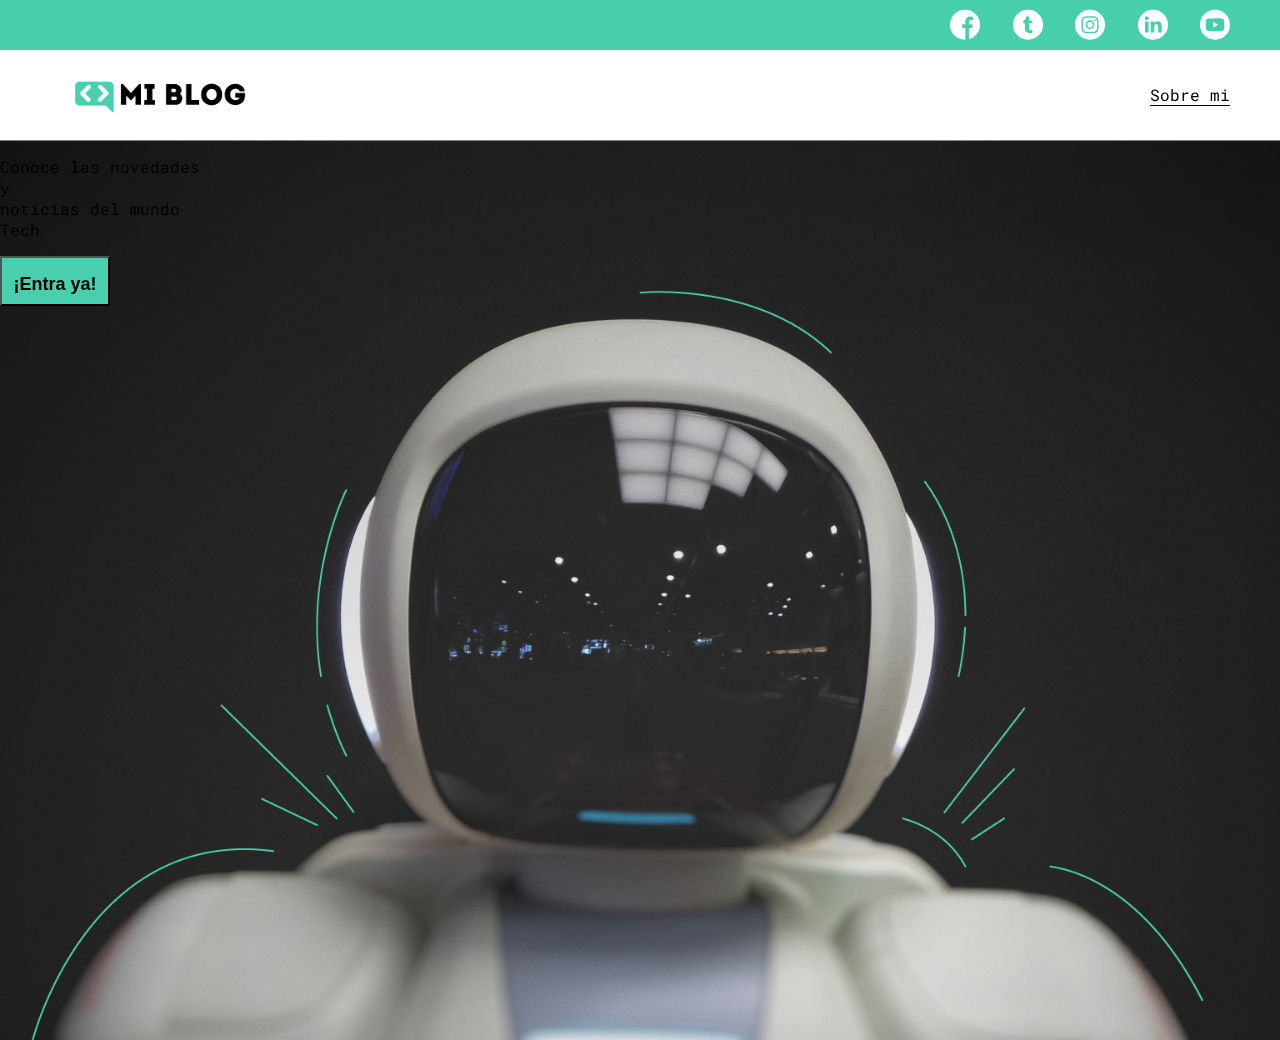
<file: Blog/index.html>
<!DOCTYPE html>
<html lang="en">
<head>
    <meta charset="UTF-8">
    <meta name="viewport" content="width=device-width, initial-scale=1.0">
    <link rel="stylesheet" href="./css/main.css">
    <link rel="stylesheet" href="./css/font/flaticon.css">
    <link rel="stylesheet" href="./css/media-queries.css">
    <title>Blog Personal</title>
</head>
<body class="home-body">
    <header>
        <section class="header-icons-container">
            <div class="icons">
                <a href="/"><span class="flaticon-001-facebook"></span></a>
                <a href="/"><span class="flaticon-002-twitter"></span></a>
                <a href="/"><span class="flaticon-011-instagram"></span></a>
                    <a href="/"><span class="flaticon-010-linkedin"></span></a>
                <a href="/"><span class="flaticon-008-youtube"></span></a>
            </div>
        </section>
        <nav>
            <section class="nav-logo-container">
                <a href="/"> <img src="./assets/img/Logo-negro.png" alt="Logo del blog"> </a>
            </section>
            <section class="profile-link">
                <a href="perfil.html">Sobre mi</a>
            </section>
        </nav>
    </header>
    <main class="home-main">
        <section>
            <p class="home-main-text">Conoce las novedades y<br>noticias del mundo Tech</p>
            <button class="home-main-button">
                <a href="blogs.html">¡Entra ya!</a>
            </button>
        </section>
    </main>
</body>
</html>
</file>
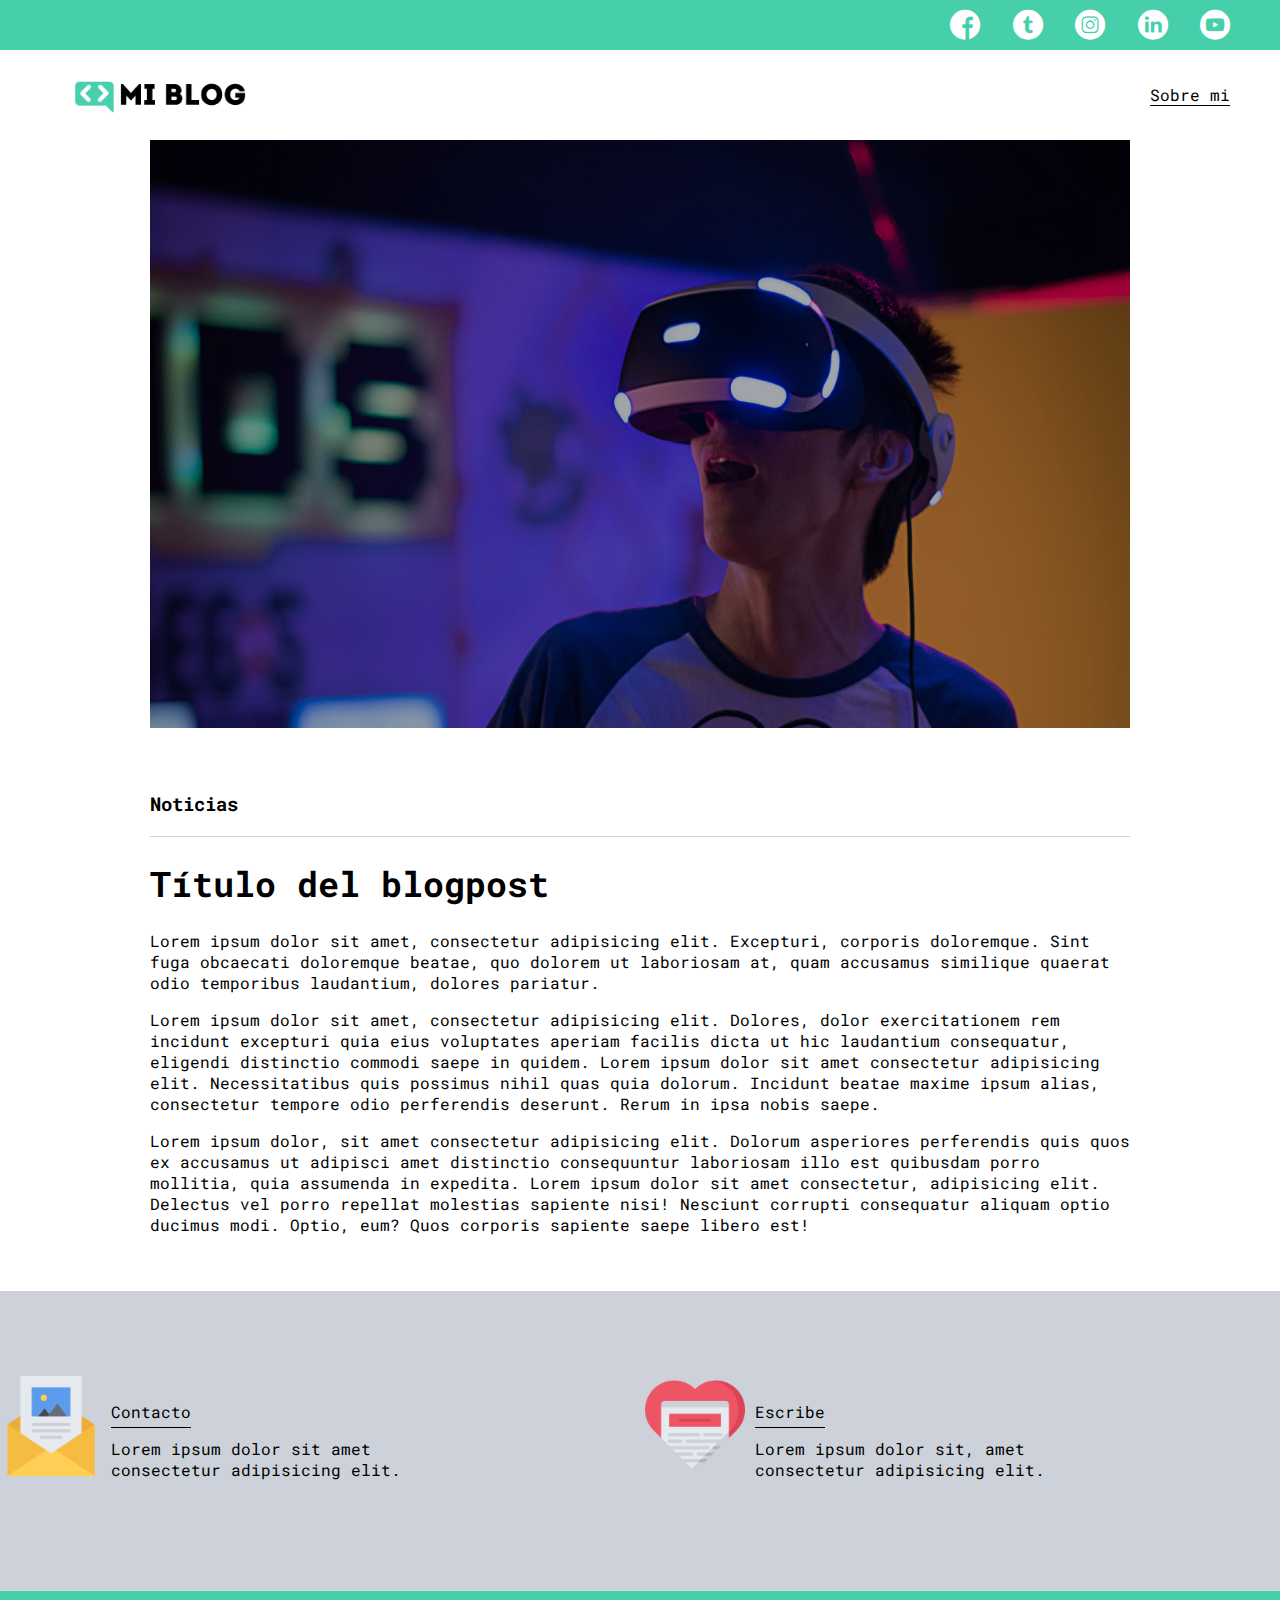
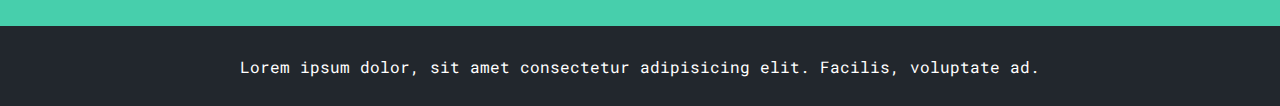
<file: Blog/blog.html>
<!DOCTYPE html>
<html lang="en">
<head>
    <meta charset="UTF-8">
    <meta name="viewport" content="width=device-width, initial-scale=1.0">
    <link rel="stylesheet" href="./css/main.css">
    <link rel="stylesheet" href="./css/font/flaticon.css">
    <link rel="stylesheet" href="./css/media-queries.css">
    <title>Blog Personal</title>
</head>
<body>
    <header>
        <section class="header-icons-container">
            <div class="icons">
                <a href="/"><span class="flaticon-001-facebook"></span></a>
                <a href="/"><span class="flaticon-002-twitter"></span></a>
                <a href="/"><span class="flaticon-011-instagram"></span></a>
                <a href="/"><span class="flaticon-010-linkedin"></span></a>
                <a href="/"><span class="flaticon-008-youtube"></span></a>
            </div>
        </section>
        <nav>
            <section class="nav-logo-container">
                <a href="index.html"> <img src="./assets/img/Logo-negro.png" alt="Logo del blog"> </a>
            </section>
            <section class="profile-link">
                <a href="perfil.html">Sobre mi</a>
            </section>
        </nav>
    </header>
    <main>
        <section class="grid-container blogpost-img-container">
            <img src="./assets/img/post-1.png" alt="">
        </section>
        <section class="blogpost-main-container">
            <div class="grid-container">
                <h3>Noticias</h3>
                <article>
                    <h1>Título del blogpost</h1>
                    <p>Lorem ipsum dolor sit amet, consectetur adipisicing elit. Excepturi, corporis doloremque. Sint fuga obcaecati doloremque beatae, quo dolorem ut laboriosam at, quam accusamus similique quaerat odio temporibus laudantium, dolores pariatur.</p>
                    <p>Lorem ipsum dolor sit amet, consectetur adipisicing elit. Dolores, dolor exercitationem rem incidunt excepturi quia eius voluptates aperiam facilis dicta ut hic laudantium consequatur, eligendi distinctio commodi saepe in quidem. Lorem ipsum dolor sit amet consectetur adipisicing elit. Necessitatibus quis possimus nihil quas quia dolorum. Incidunt beatae maxime ipsum alias, consectetur tempore odio perferendis deserunt. Rerum in ipsa nobis saepe.</p>
                    <p>Lorem ipsum dolor, sit amet consectetur adipisicing elit. Dolorum asperiores perferendis quis quos ex accusamus ut adipisci amet distinctio consequuntur laboriosam illo est quibusdam porro mollitia, quia assumenda in expedita. Lorem ipsum dolor sit amet consectetur, adipisicing elit. Delectus vel porro repellat molestias sapiente nisi! Nesciunt corrupti consequatur aliquam optio ducimus modi. Optio, eum? Quos corporis sapiente saepe libero est!</p>
                </article>
            </div>
        </section>
        <section class="contact-main-container">
            <div class="contact-left">
                <img src="./assets/img/013-newsletter.png" alt="">
                <div>
                    <a href="/">Contacto</a>
                    <p>Lorem ipsum dolor sit amet consectetur adipisicing elit.</p>
                </div>
            </div>
            <div class="contact-right">
                <img src="./assets/img/006-like.png" alt="">
                <div>
                    <a href="/">Escribe</a>
                    <p>Lorem ipsum dolor sit, amet consectetur adipisicing elit.</p>
                </div>
            </div>
        </section>
    </main>
    <footer>
        <p>Lorem ipsum dolor, sit amet consectetur adipisicing elit. Facilis, voluptate ad.</p>
    </footer>
</body>
</html>
</file>
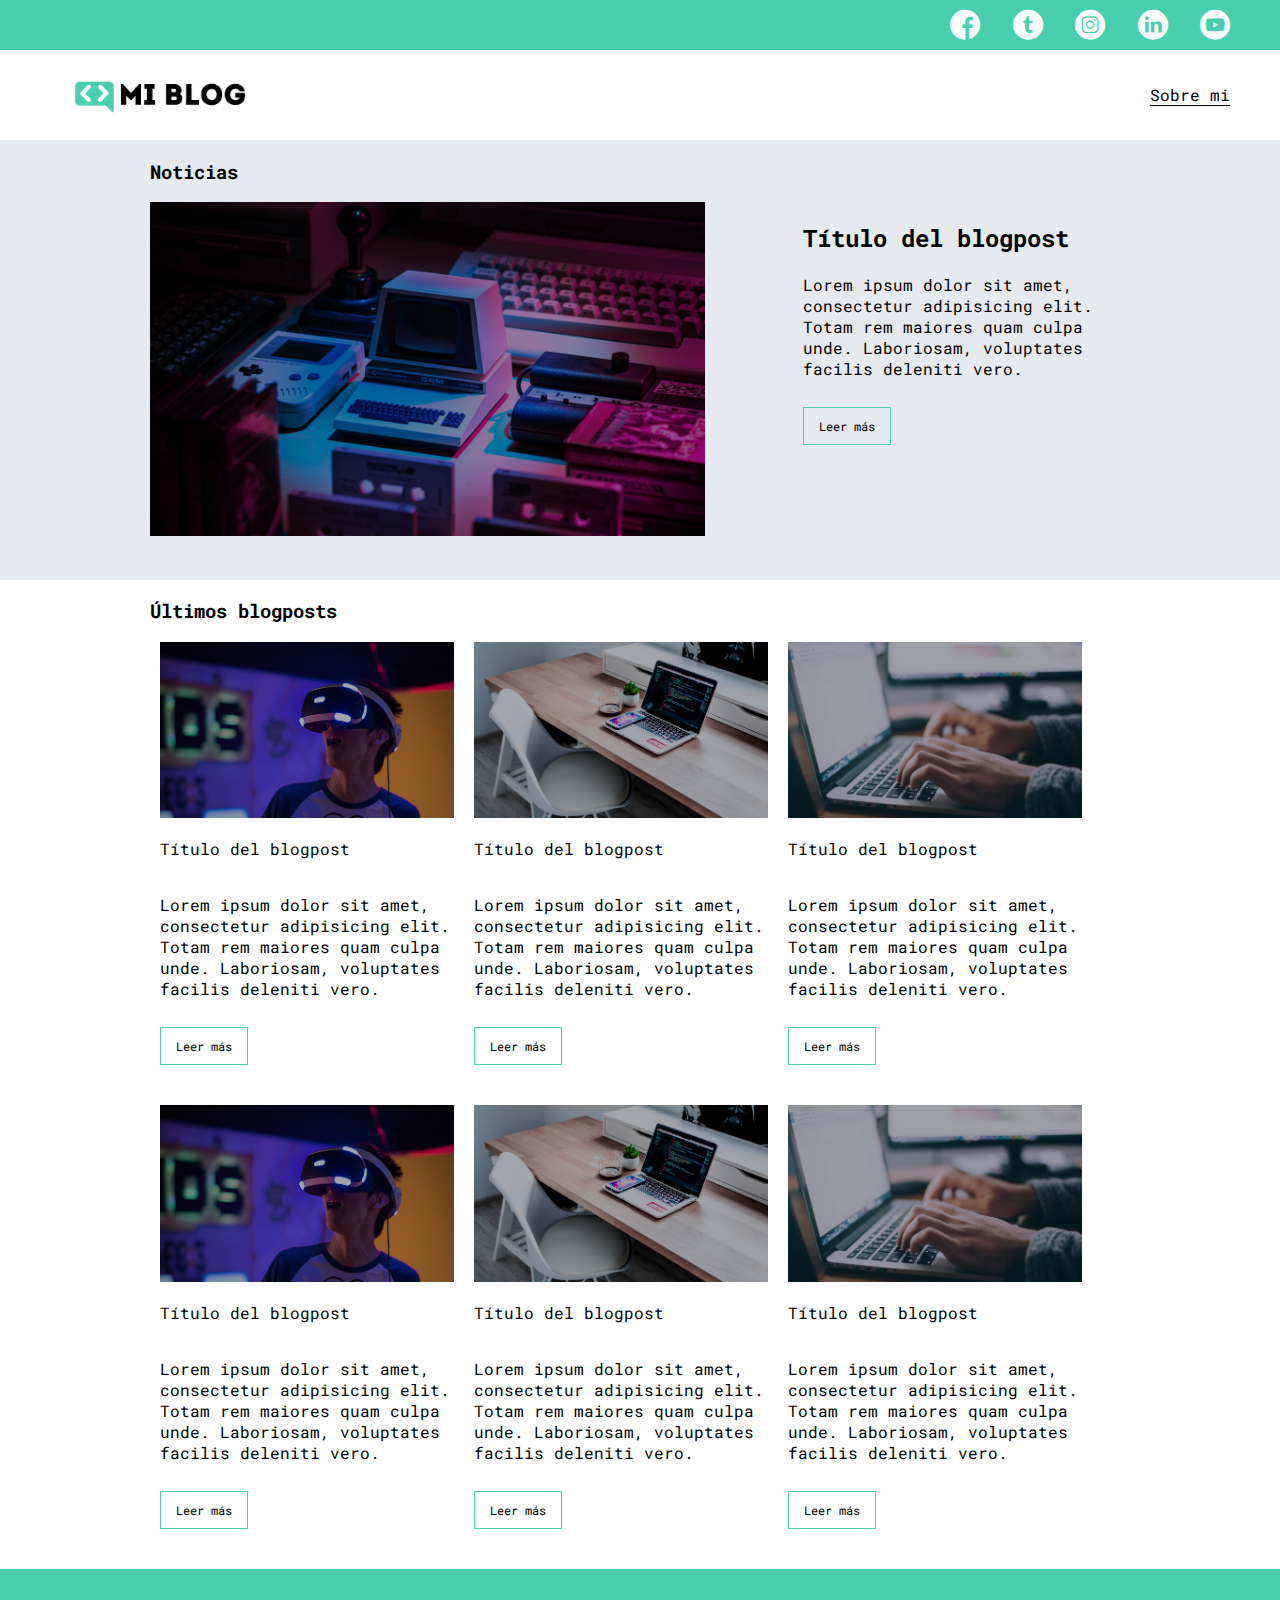
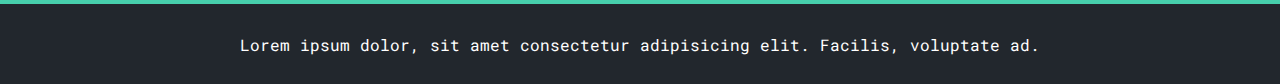
<file: Blog/blogs.html>
<!DOCTYPE html>
<html lang="en">
<head>
    <meta charset="UTF-8">
    <meta name="viewport" content="width=device-width, initial-scale=1.0">
    <link rel="stylesheet" href="./css/main.css">
    <link rel="stylesheet" href="./css/font/flaticon.css">
    <link rel="stylesheet" href="./css/media-queries.css">
    <title>Blog Personal</title>
</head>
<body>
    <header>
        <section class="header-icons-container">
            <div class="icons">
                <a href="/"><span class="flaticon-001-facebook"></span></a>
                <a href="/"><span class="flaticon-002-twitter"></span></a>
                <a href="/"><span class="flaticon-011-instagram"></span></a>
                <a href="/"><span class="flaticon-010-linkedin"></span></a>
                <a href="/"><span class="flaticon-008-youtube"></span></a>
            </div>
        </section>
        <nav>
            <section class="nav-logo-container">
                <a href="index.html"> <img src="./assets/img/Logo-negro.png" alt="Logo del blog"> </a>
            </section>
            <section class="profile-link">
                <a href="perfil.html">Sobre mi</a>
            </section>
        </nav>
    </header>
    <main class="blogs-main">
        <section class="blogs-news-container">
            <div class="grid-container blogs-main-new">
                <h3>Noticias</h3>
                <div class="blogs-news-img-container">
                    <img src="./assets/img/main-news-img.png" alt="">
                </div>
                <div class="blogs-news-info-container">
                    <h2>Título del blogpost</h2>
                    <p>Lorem ipsum dolor sit amet, consectetur adipisicing elit. Totam rem maiores quam culpa unde. Laboriosam, voluptates facilis deleniti vero.</p>
                    <a href="blog.html" class="blogs-button">Leer más</a>
                </div>
            </div>
        </section>
        <section class="blogs-post-container">
            <div class="grid-container">
                <h3>Últimos blogposts</h3>
                <article class="post-container">
                    <img src="./assets/img/post-1.png" alt="">
                    <p>Título del blogpost</p>
                    <p>Lorem ipsum dolor sit amet, consectetur adipisicing elit. Totam rem maiores quam culpa unde. Laboriosam, voluptates facilis deleniti vero.</p>
                    <a href="blog.html" class="blogs-button">Leer más</a>
                </article>
                <article class="post-container">
                    <img src="./assets/img/post-2.png" alt="">
                    <p>Título del blogpost</p>
                    <p>Lorem ipsum dolor sit amet, consectetur adipisicing elit. Totam rem maiores quam culpa unde. Laboriosam, voluptates facilis deleniti vero.</p>
                    <a href="blog.html" class="blogs-button">Leer más</a>
                </article>
                <article class="post-container">
                    <img src="./assets/img/post-3.png" alt="">
                    <p>Título del blogpost</p>
                    <p>Lorem ipsum dolor sit amet, consectetur adipisicing elit. Totam rem maiores quam culpa unde. Laboriosam, voluptates facilis deleniti vero.</p>
                    <a href="blog.html" class="blogs-button">Leer más</a>
                </article>
                <article class="post-container">
                    <img src="./assets/img/post-1.png" alt="">
                    <p>Título del blogpost</p>
                    <p>Lorem ipsum dolor sit amet, consectetur adipisicing elit. Totam rem maiores quam culpa unde. Laboriosam, voluptates facilis deleniti vero.</p>
                    <a href="blog.html" class="blogs-button">Leer más</a>
                </article>
                <article class="post-container">
                    <img src="./assets/img/post-2.png" alt="">
                    <p>Título del blogpost</p>
                    <p>Lorem ipsum dolor sit amet, consectetur adipisicing elit. Totam rem maiores quam culpa unde. Laboriosam, voluptates facilis deleniti vero.</p>
                    <a href="blog.html" class="blogs-button">Leer más</a>
                </article>
                <article class="post-container">
                    <img src="./assets/img/post-3.png" alt="">
                    <p>Título del blogpost</p>
                    <p>Lorem ipsum dolor sit amet, consectetur adipisicing elit. Totam rem maiores quam culpa unde. Laboriosam, voluptates facilis deleniti vero.</p>
                    <a href="blog.html" class="blogs-button">Leer más</a>
                </article>
            </div>
        </section>
    </main>
    <footer>
        <p>Lorem ipsum dolor, sit amet consectetur adipisicing elit. Facilis, voluptate ad.</p>
    </footer>
</body>
</html>
</file>
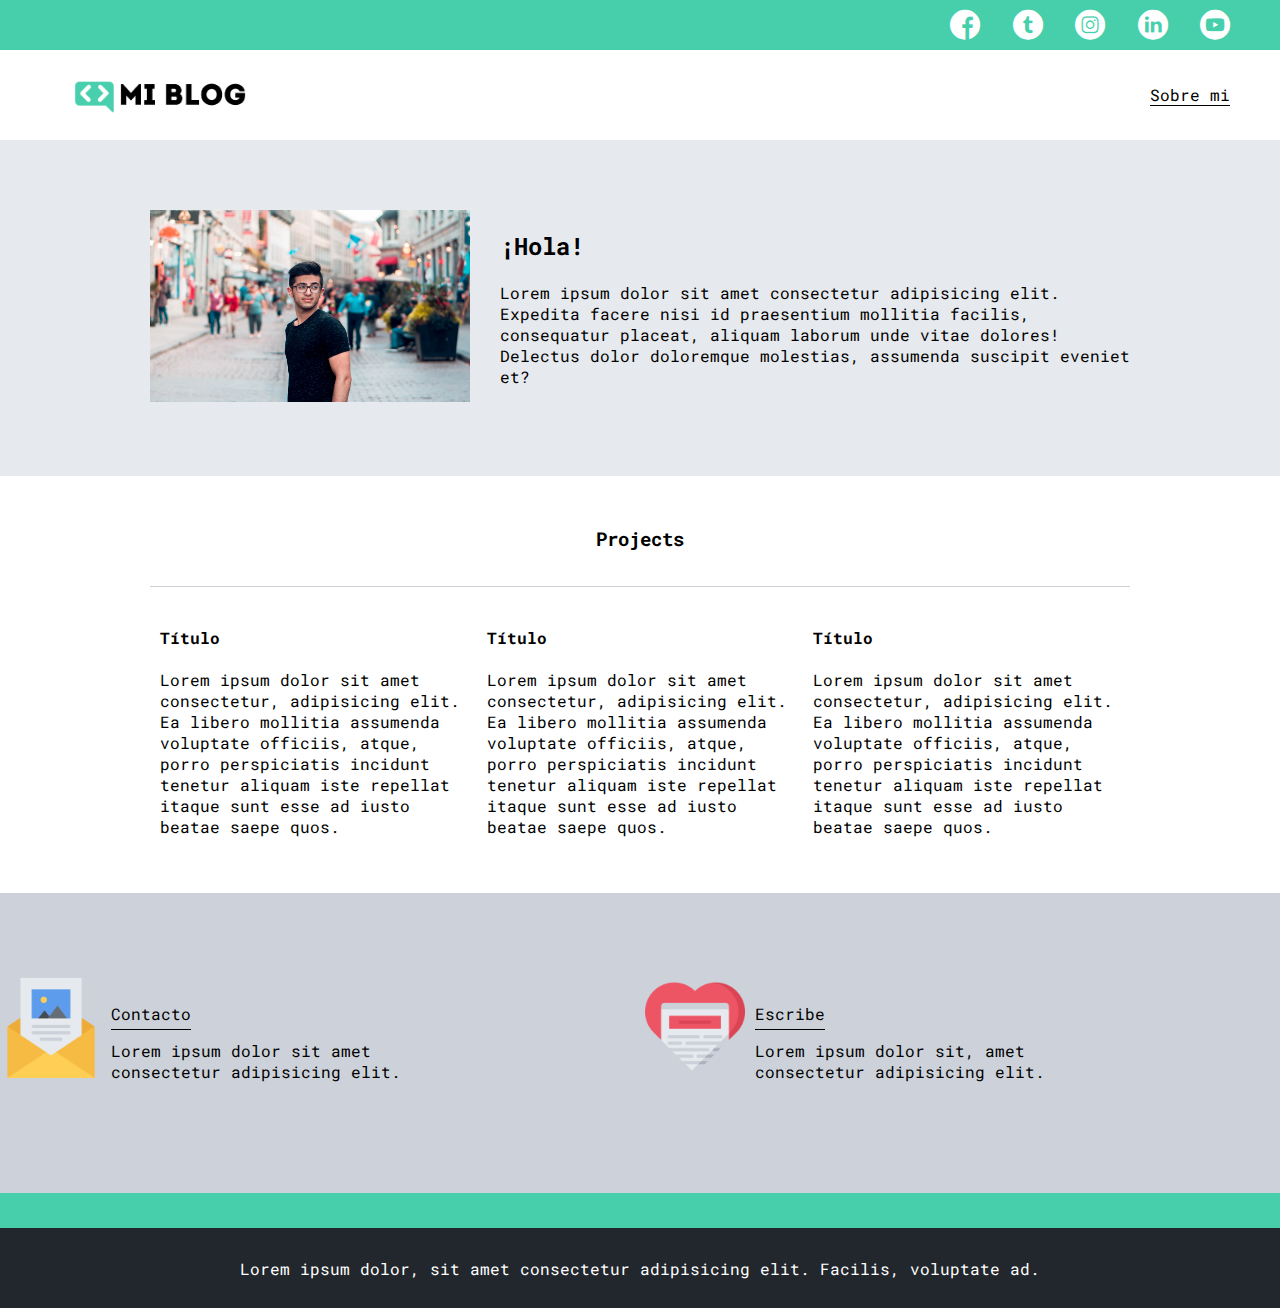
<file: Blog/perfil.html>
<!DOCTYPE html>
<html lang="en">
<head>
    <meta charset="UTF-8">
    <meta name="viewport" content="width=device-width, initial-scale=1.0">
    <link rel="stylesheet" href="./css/main.css">
    <link rel="stylesheet" href="./css/font/flaticon.css">
    <link rel="stylesheet" href="./css/media-queries.css">
    <title>Blog Personal</title>
</head>
<body>
    <header>
        <section class="header-icons-container">
            <div class="icons">
                <a href="/"><span class="flaticon-001-facebook"></span></a>
                <a href="/"><span class="flaticon-002-twitter"></span></a>
                <a href="/"><span class="flaticon-011-instagram"></span></a>
                <a href="/"><span class="flaticon-010-linkedin"></span></a>
                <a href="/"><span class="flaticon-008-youtube"></span></a>
            </div>
        </section>
        <nav>
            <section class="nav-logo-container">
                <a href="index.html"> <img src="./assets/img/Logo-negro.png" alt="Logo del blog"> </a>
            </section>
            <section class="profile-link">
                <a href="perfil.html">Sobre mi</a>
            </section>
        </nav>
    </header>
    <main>
        <section class="profile-main-container">
            <div class="grid-container profile-container">
                <div>
                    <img src="./assets/img/profile-pic.jpg" alt="">
                </div>
                <div>
                    <h2>¡Hola!</h2>
                    <p>Lorem ipsum dolor sit amet consectetur adipisicing elit. Expedita facere nisi id praesentium mollitia facilis, consequatur placeat, aliquam laborum unde vitae dolores! Delectus dolor doloremque molestias, assumenda suscipit eveniet et?</p>
                </div>
            </div>
        </section>
        <section class="profile-main-projects">
            <div class="grid-container">
                <h3>Projects</h3>
                <div class="projects-main-container">
                    <article class="project-container">
                        <h4>Título</h4>
                        <p>Lorem ipsum dolor sit amet consectetur, adipisicing elit. Ea libero mollitia assumenda voluptate officiis, atque, porro perspiciatis incidunt tenetur aliquam iste repellat itaque sunt esse ad iusto beatae saepe quos.</p>
                    </article>
                    <article class="project-container">
                        <h4>Título</h4>
                        <p>Lorem ipsum dolor sit amet consectetur, adipisicing elit. Ea libero mollitia assumenda voluptate officiis, atque, porro perspiciatis incidunt tenetur aliquam iste repellat itaque sunt esse ad iusto beatae saepe quos.</p>
                    </article>
                    <article class="project-container">
                        <h4>Título</h4>
                        <p>Lorem ipsum dolor sit amet consectetur, adipisicing elit. Ea libero mollitia assumenda voluptate officiis, atque, porro perspiciatis incidunt tenetur aliquam iste repellat itaque sunt esse ad iusto beatae saepe quos.</p>
                    </article>
                </div>
            </div>
        </section>
        <section class="contact-main-container">
            <div class="contact-left">
                <img src="./assets/img/013-newsletter.png" alt="">
                <div>
                    <a href="/">Contacto</a>
                    <p>Lorem ipsum dolor sit amet consectetur adipisicing elit.</p>
                </div>
            </div>
            <div class="contact-right">
                <img src="./assets/img/006-like.png" alt="">
                <div>
                    <a href="/">Escribe</a>
                    <p>Lorem ipsum dolor sit, amet consectetur adipisicing elit.</p>
                </div>
            </div>
        </section>
    </main>
    <footer>
        <p>Lorem ipsum dolor, sit amet consectetur adipisicing elit. Facilis, voluptate ad.</p>
    </footer>
</body>
</html>
</file>
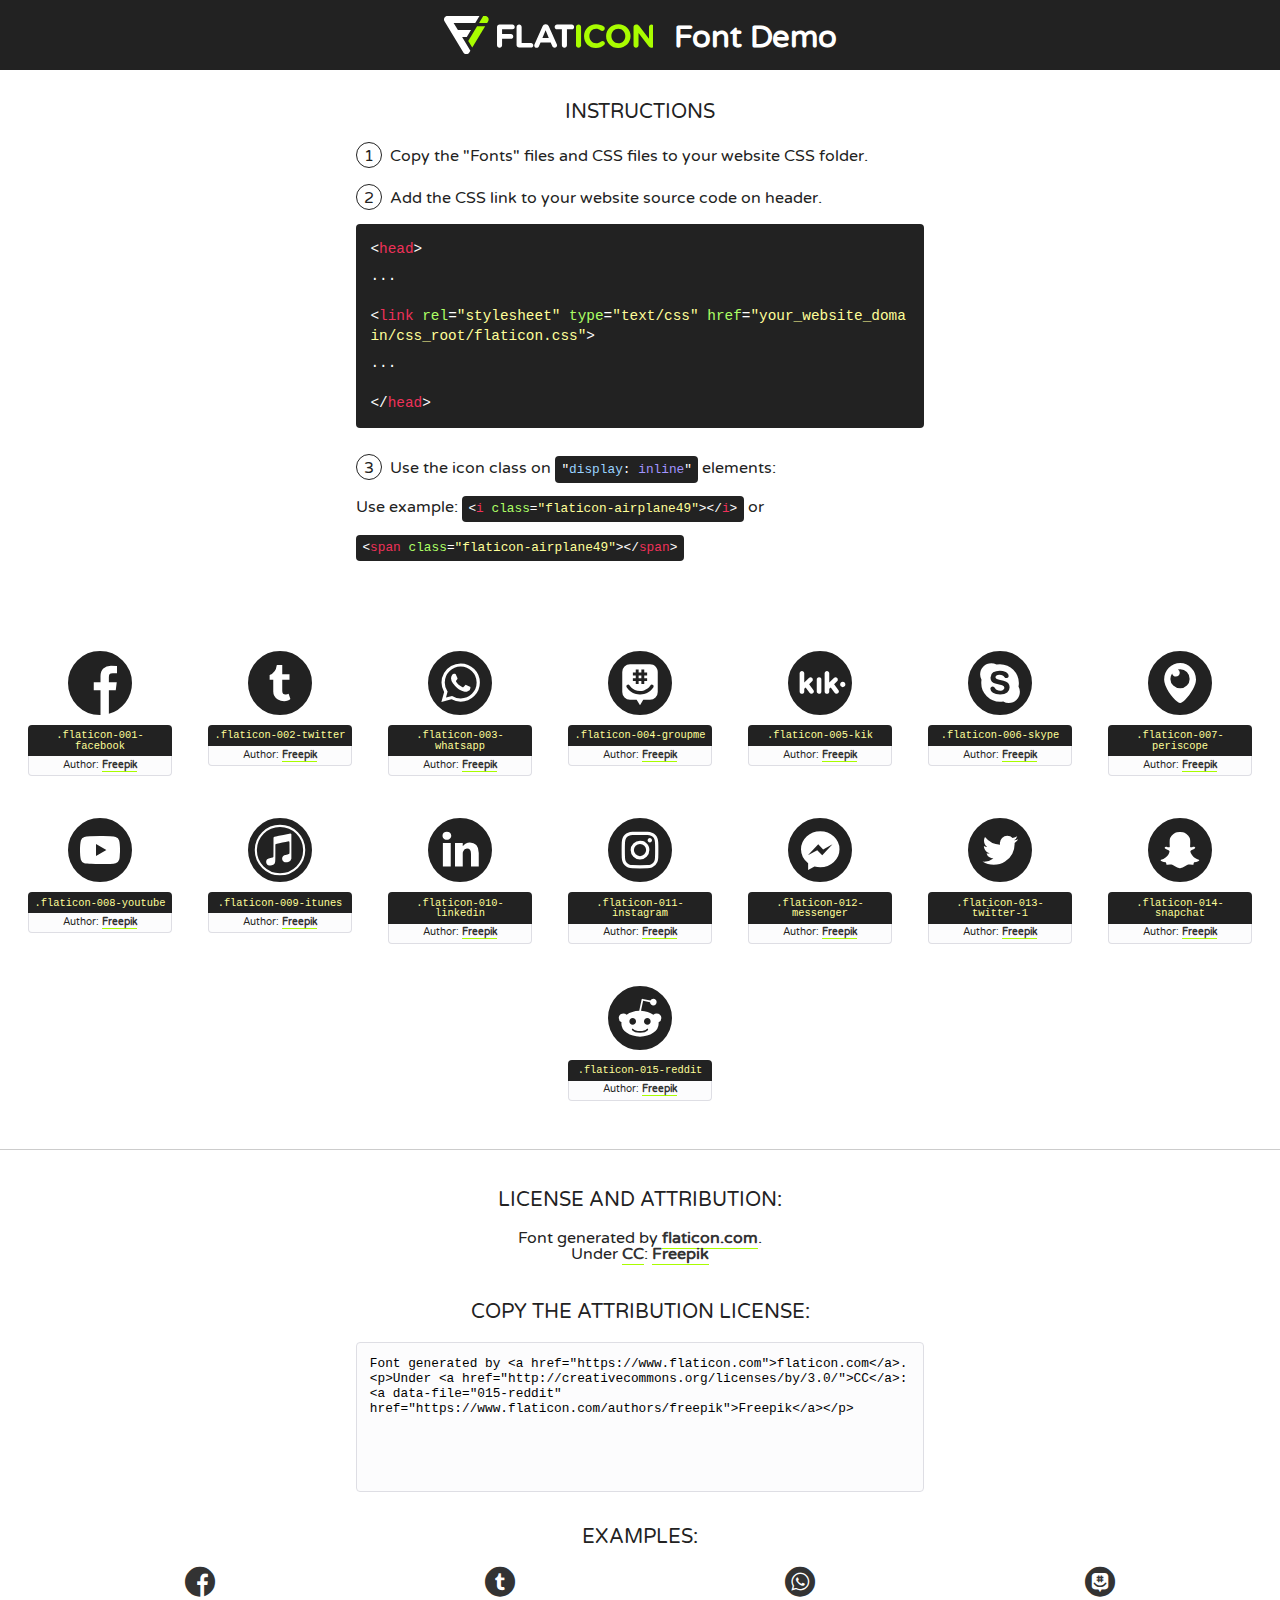
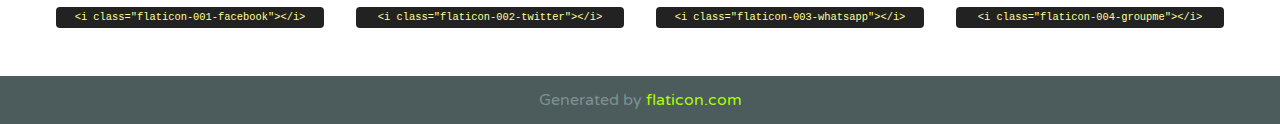
<file: Blog/css/font/flaticon.html>
<!DOCTYPE html>
<!--
  Flaticon icon font: Flaticon
  Creation date: 20/12/2018 09:27
-->
<html>
<!DOCTYPE html>
<html>

<head>
    <title>Flaticon WebFont</title>
    <link href="http://fonts.googleapis.com/css?family=Varela+Round" rel="stylesheet" type="text/css" />
    <link rel="stylesheet" type="text/css" href="flaticon.css">
    <meta charset="UTF-8">
    <style>
    html, body, div, span, applet, object, iframe,
    h1, h2, h3, h4, h5, h6, p, blockquote, pre,
    a, abbr, acronym, address, big, cite, code,
    del, dfn, em, img, ins, kbd, q, s, samp,
    small, strike, strong, sub, sup, tt, var,
    b, u, i, center,
    dl, dt, dd, ol, ul, li,
    fieldset, form, label, legend,
    table, caption, tbody, tfoot, thead, tr, th, td,
    article, aside, canvas, details, embed, 
    figure, figcaption, footer, header, hgroup, 
    menu, nav, output, ruby, section, summary,
    time, mark, audio, video {
        margin: 0;
        padding: 0;
        border: 0;
        font-size: 100%;
        font: inherit;
        vertical-align: baseline;
    }
    /* HTML5 display-role reset for older browsers */
    article, aside, details, figcaption, figure, 
    footer, header, hgroup, menu, nav, section {
        display: block;
    }
    body {
        line-height: 1;
    }
    ol, ul {
        list-style: none;
    }
    blockquote, q {
        quotes: none;
    }
    blockquote:before, blockquote:after,
    q:before, q:after {
        content: '';
        content: none;
    }
    table {
        border-collapse: collapse;
        border-spacing: 0;
    }
    body {
        font-family: 'Varela Round', Helvetica, Arial, sans-serif;
        font-size: 16px;
        color: #222;
    }
    a {
        color: #333;
        border-bottom: 1px solid #a9fd00;
        font-weight: bold;
        text-decoration: none;
    }
    * {
        -moz-box-sizing: border-box;
        -webkit-box-sizing: border-box;
        box-sizing: border-box;
        margin: 0;
        padding: 0;
    }
    [class^="flaticon-"]:before, [class*=" flaticon-"]:before, [class^="flaticon-"]:after, [class*=" flaticon-"]:after {
        font-family: Flaticon;
        font-size: 30px;
        font-style: normal;
        margin-left: 20px;
        color: #333;
    }
    .wrapper {
        max-width: 600px;
        margin: auto;
        padding: 0 1em;
    }
    .title {
        font-size: 1.25em;
        text-align: center;
        margin-bottom: 1em;
        text-transform: uppercase;
    }
    header {
        text-align: center;
        background-color: #222;
        color: #fff;
        padding: 1em;
    }
    header .logo {
        width: 210px;
        height: 38px;
        display: inline-block;
        vertical-align: middle;
        margin-right: 1em;
        border: none;
    }
    header strong {
        font-size: 1.95em;
        font-weight: bold;
        vertical-align: middle;
        margin-top: 5px;
        display: inline-block;
    }
    .demo {
        margin: 2em auto;
        line-height: 1.25em;
    }
    .demo ul li {
        margin-bottom: 1em;
    }
    .demo ul li .num {
        color: #222;
        border-radius: 20px;
        display: inline-block;
        width: 26px;
        padding: 3px;
        height: 26px;
        text-align: center;
        margin-right: 0.5em;
        border: 1px solid #222;
    }
    .demo ul li code {
        background-color: #222;
        border-radius: 4px;
        padding: 0.25em 0.5em;
        display: inline-block;
        color: #fff;
        font-family: Consolas,Monaco,Lucida Console,Liberation Mono,DejaVu Sans Mono,Bitstream Vera Sans Mono,Courier New, monospace;
        font-weight: lighter;
        margin-top: 1em;
        font-size: 0.8em;
        word-break: break-all;
    }
    .demo ul li code.big {
        padding: 1em;
        font-size: 0.9em;
    }
    .demo ul li code .red {
        color: #EF3159;
    }
    .demo ul li code .green {
        color: #ACFF65;
    }
    .demo ul li code .yellow {
        color: #FFFF99;
    }
    .demo ul li code .blue {
        color: #99D3FF;
    }
    .demo ul li code .purple {
        color: #A295FF;
    }
    .demo ul li code .dots {
        margin-top: 0.5em;
        display: block;
    }
    #glyphs {
        border-bottom: 1px solid #ccc;
        padding: 2em 0;
        text-align: center;
    }
    .glyph {
        display: inline-block;
        width: 9em;
        margin: 1em;
        text-align: center;
        vertical-align: top;
        background: #FFF;
    }
    .glyph .glyph-icon {
        padding: 10px;
        display: block;
        font-family:"Flaticon";
        font-size: 64px;
        line-height: 1;
    }
    .glyph .glyph-icon:before {
        font-size: 64px;
        color: #222;
        margin-left: 0;
    }
    .class-name {
        font-size: 0.65em;
        background-color: #222;
        color: #fff;
        border-radius: 4px 4px 0 0;
        padding: 0.5em;
        color: #FFFF99;
        font-family: Consolas,Monaco,Lucida Console,Liberation Mono,DejaVu Sans Mono,Bitstream Vera Sans Mono,Courier New, monospace;
    }
    .author-name {
        font-size: 0.6em;
        background-color: #fcfcfd;
        border: 1px solid #DEDEE4;
        border-top: 0;
        border-radius: 0 0 4px 4px;
        padding: 0.5em;
    }
    .class-name:last-child {
        font-size: 10px;
        color:#888;
    }
    .class-name:last-child a {
        font-size: 10px;
        color:#555;
    }
    .class-name:last-child a:hover {
        color:#a9fd00;
    }
    .glyph > input {
        display: block;
        width: 100px;
        margin: 5px auto;
        text-align: center;
        font-size: 12px;
        cursor: text;
    }
    .glyph > input.icon-input {
        font-family:"Flaticon";
        font-size: 16px;
        margin-bottom: 10px;
    }
    .attribution .title {
        margin-top: 2em;
    }
    .attribution textarea {
        background-color: #fcfcfd;
        padding: 1em;
        border: none;
        box-shadow: none;
        border: 1px solid #DEDEE4;
        border-radius: 4px;
        resize: none;
        width: 100%;
        height: 150px;
        font-size: 0.8em;
        font-family: Consolas,Monaco,Lucida Console,Liberation Mono,DejaVu Sans Mono,Bitstream Vera Sans Mono,Courier New, monospace;
        -webkit-appearance: none;
    }
    .iconsuse {
        margin: 2em auto;
        text-align: center;
        max-width: 1200px;
    }
    .iconsuse:after {
        content: '';
        display: table;
        clear: both;
    }
    .iconsuse .image {
        float: left;
        width: 25%;
        padding: 0 1em;
    }
    .iconsuse .image p {
        margin-bottom: 1em;
    }
    .iconsuse .image span {
        display: block;
        font-size: 0.65em;
        background-color: #222;
        color: #fff;
        border-radius: 4px;
        padding: 0.5em;
        color: #FFFF99;
        margin-top: 1em;
        font-family: Consolas,Monaco,Lucida Console,Liberation Mono,DejaVu Sans Mono,Bitstream Vera Sans Mono,Courier New, monospace;
    }
    #footer {
        text-align: center;
        background-color: #4C5B5C;
        color: #7c9192;
        padding: 1em;
    }
    #footer a {
        border: none;
        color: #a9fd00;
        font-weight: normal;
    }
    @media (max-width: 960px) {
        .iconsuse .image {
            width: 50%;
        }
    }
    @media (max-width: 560px) {
        .iconsuse .image {
            width: 100%;
        }
    }
    </style>
</head>

<body class="characters-off">

    <header>
        <a href="https://www.flaticon.com" target="_blank" class="logo">
            <svg version="1.1" xmlns="http://www.w3.org/2000/svg" xmlns:xlink="http://www.w3.org/1999/xlink" xmlns:a="http://ns.adobe.com/AdobeSVGViewerExtensions/3.0/" viewBox="0 0 560.875 102.036" enable-background="new 0 0 560.875 102.036" xml:space="preserve">
                <defs>
                </defs>
                <g>
                    <g class="letters">
                        <path fill="#ffffff" d="M141.596,29.675c0-3.777,2.985-6.767,6.764-6.767h34.438c3.426,0,6.15,2.728,6.15,6.15
                        c0,3.43-2.724,6.149-6.15,6.149h-27.674v13.091h23.719c3.429,0,6.151,2.724,6.151,6.15c0,3.43-2.723,6.149-6.151,6.149h-23.719
                        v17.574c0,3.773-2.986,6.761-6.764,6.761c-3.779,0-6.764-2.989-6.764-6.761V29.675z"></path>
                        <path fill="#ffffff" d="M193.844,29.149c0-3.781,2.985-6.767,6.764-6.767c3.776,0,6.763,2.985,6.763,6.767v42.957h25.039
                        c3.426,0,6.149,2.726,6.149,6.153c0,3.425-2.723,6.15-6.149,6.15h-31.802c-3.779,0-6.764-2.986-6.764-6.768V29.149z"></path>
                        <path fill="#ffffff" d="M241.891,75.71l21.438-48.407c1.492-3.341,4.215-5.357,7.906-5.357h0.792
                        c3.686,0,6.323,2.017,7.815,5.357l21.439,48.407c0.436,0.967,0.701,1.845,0.701,2.723c0,3.602-2.809,6.501-6.414,6.501
                        c-3.161,0-5.269-1.845-6.499-4.655l-4.132-9.661h-27.059l-4.301,10.102c-1.144,2.631-3.426,4.214-6.237,4.214
                        c-3.517,0-6.24-2.81-6.24-6.325C241.1,77.64,241.451,76.677,241.891,75.71z M279.932,58.666l-8.521-20.297l-8.526,20.297H279.932
                        z"></path>
                        <path fill="#ffffff" d="M314.864,35.387H301.86c-3.429,0-6.239-2.813-6.239-6.238c0-3.429,2.811-6.24,6.239-6.24h39.533
                        c3.426,0,6.237,2.811,6.237,6.24c0,3.425-2.811,6.238-6.237,6.238h-13.001v42.785c0,3.773-2.99,6.761-6.764,6.761
                        c-3.779,0-6.764-2.989-6.764-6.761V35.387z"></path>
                        <path fill="#A9FD00" d="M352.615,29.149c0-3.781,2.985-6.767,6.767-6.767c3.774,0,6.761,2.985,6.761,6.767v49.024
                        c0,3.773-2.987,6.761-6.761,6.761c-3.781,0-6.767-2.989-6.767-6.761V29.149z"></path>
                        <path fill="#A9FD00" d="M374.132,53.836v-0.179c0-17.481,13.178-31.801,32.065-31.801c9.22,0,15.459,2.458,20.557,6.238
                        c1.402,1.054,2.637,2.985,2.637,5.357c0,3.692-2.985,6.59-6.681,6.59c-1.845,0-3.071-0.702-4.044-1.319
                        c-3.776-2.813-7.729-4.393-12.562-4.393c-10.364,0-17.831,8.611-17.831,19.154v0.173c0,10.542,7.291,19.329,17.831,19.329
                        c5.715,0,9.492-1.756,13.359-4.834c1.049-0.874,2.458-1.491,4.039-1.491c3.429,0,6.325,2.813,6.325,6.236
                        c0,2.106-1.056,3.78-2.282,4.834c-5.539,4.834-12.036,7.733-21.878,7.733C387.572,85.464,374.132,71.493,374.132,53.836z"></path>
                        <path fill="#A9FD00" d="M433.009,53.836v-0.179c0-17.481,13.79-31.801,32.766-31.801c18.981,0,32.592,14.143,32.592,31.628v0.173
                        c0,17.483-13.785,31.807-32.769,31.807C446.625,85.464,433.009,71.32,433.009,53.836z M484.224,53.836v-0.179
                        c0-10.539-7.725-19.326-18.626-19.326c-10.893,0-18.449,8.611-18.449,19.154v0.173c0,10.542,7.73,19.329,18.626,19.329
                        C476.676,72.986,484.224,64.378,484.224,53.836z"></path>
                        <path fill="#A9FD00" d="M506.233,29.321c0-3.774,2.99-6.763,6.767-6.763h1.401c3.252,0,5.183,1.583,7.029,3.953l26.093,34.265
                        V29.059c0-3.692,2.99-6.677,6.681-6.677c3.683,0,6.671,2.985,6.671,6.677v48.934c0,3.78-2.987,6.765-6.764,6.765h-0.436
                        c-3.257,0-5.188-1.581-7.034-3.953l-27.056-35.492v32.944c0,3.687-2.985,6.676-6.678,6.676c-3.683,0-6.673-2.989-6.673-6.676
                        V29.321z"></path>
                    </g>
                    <g class="insignia">
                        <path fill="#ffffff" d="M48.372,56.137h12.517l11.156-18.537H37.186L25.688,18.539h57.825L94.668,0H9.271
                        C5.925,0,2.842,1.801,1.198,4.716c-1.644,2.907-1.593,6.482,0.134,9.343l50.38,83.501c1.678,2.781,4.689,4.476,7.938,4.476
                        c3.246,0,6.257-1.695,7.935-4.476l2.898-4.804L48.372,56.137z"></path>
                        <g class="i">
                            <path fill="#A9FD00" d="M93.575,18.539h0.031v0.004l21.652,0.004l2.705-4.488c1.727-2.861,1.778-6.436,0.133-9.343
                            C116.454,1.801,113.371,0,110.026,0h-5.294L93.575,18.539z"></path>
                            <polygon fill="#A9FD00" points="88.291,27.356 64.725,66.486 75.519,84.404 109.942,27.356"></polygon>
                        </g>
                    </g>
                </g>
            </svg>
        </a>
        <strong>Font Demo</strong>
    </header>


    <section class="demo wrapper">

        <p class="title">Instructions</p>

        <ul>
            <li>
                <span class="num">1</span>Copy the "Fonts" files and CSS files to your website CSS folder.
            </li>
            <li>
                <span class="num">2</span>Add the CSS link to your website source code on header.
                <code class="big">
                    &lt;<span class="red">head</span>&gt;
                    <br/><span class="dots">...</span>
                    <br/>&lt;<span class="red">link</span> <span class="green">rel</span>=<span class="yellow">"stylesheet"</span> <span class="green">type</span>=<span class="yellow">"text/css"</span> <span class="green">href</span>=<span class="yellow">"your_website_domain/css_root/flaticon.css"</span>&gt;
                    <br/><span class="dots">...</span>
                    <br/>&lt;/<span class="red">head</span>&gt;
                </code>
            </li>

            <li>
                <p>
                    <span class="num">3</span>Use the icon class on <code>"<span class="blue">display</span>:<span class="purple"> inline</span>"</code> elements:
                    <br />
                    Use example: <code>&lt;<span class="red">i</span> <span class="green">class</span>=<span class="yellow">&quot;flaticon-airplane49&quot;</span>&gt;&lt;/<span class="red">i</span>&gt;</code> or <code>&lt;<span class="red">span</span> <span class="green">class</span>=<span class="yellow">&quot;flaticon-airplane49&quot;</span>&gt;&lt;/<span class="red">span</span>&gt;</code>
            </li>
        </ul>

    </section>




   <section id="glyphs">          
    
      
        <div class="glyph"><div class="glyph-icon flaticon-001-facebook"></div>
            <div class="class-name">.flaticon-001-facebook</div>
            <div class="author-name">Author: <a data-file="001-facebook" href="https://www.flaticon.com/authors/freepik">Freepik</a> </div> 
        </div>        
        
        <div class="glyph"><div class="glyph-icon flaticon-002-twitter"></div>
            <div class="class-name">.flaticon-002-twitter</div>
            <div class="author-name">Author: <a data-file="002-twitter" href="https://www.flaticon.com/authors/freepik">Freepik</a> </div> 
        </div>        
        
        <div class="glyph"><div class="glyph-icon flaticon-003-whatsapp"></div>
            <div class="class-name">.flaticon-003-whatsapp</div>
            <div class="author-name">Author: <a data-file="003-whatsapp" href="https://www.flaticon.com/authors/freepik">Freepik</a> </div> 
        </div>        
        
        <div class="glyph"><div class="glyph-icon flaticon-004-groupme"></div>
            <div class="class-name">.flaticon-004-groupme</div>
            <div class="author-name">Author: <a data-file="004-groupme" href="https://www.flaticon.com/authors/freepik">Freepik</a> </div> 
        </div>        
        
        <div class="glyph"><div class="glyph-icon flaticon-005-kik"></div>
            <div class="class-name">.flaticon-005-kik</div>
            <div class="author-name">Author: <a data-file="005-kik" href="https://www.flaticon.com/authors/freepik">Freepik</a> </div> 
        </div>        
        
        <div class="glyph"><div class="glyph-icon flaticon-006-skype"></div>
            <div class="class-name">.flaticon-006-skype</div>
            <div class="author-name">Author: <a data-file="006-skype" href="https://www.flaticon.com/authors/freepik">Freepik</a> </div> 
        </div>        
        
        <div class="glyph"><div class="glyph-icon flaticon-007-periscope"></div>
            <div class="class-name">.flaticon-007-periscope</div>
            <div class="author-name">Author: <a data-file="007-periscope" href="https://www.flaticon.com/authors/freepik">Freepik</a> </div> 
        </div>        
        
        <div class="glyph"><div class="glyph-icon flaticon-008-youtube"></div>
            <div class="class-name">.flaticon-008-youtube</div>
            <div class="author-name">Author: <a data-file="008-youtube" href="https://www.flaticon.com/authors/freepik">Freepik</a> </div> 
        </div>        
        
        <div class="glyph"><div class="glyph-icon flaticon-009-itunes"></div>
            <div class="class-name">.flaticon-009-itunes</div>
            <div class="author-name">Author: <a data-file="009-itunes" href="https://www.flaticon.com/authors/freepik">Freepik</a> </div> 
        </div>        
        
        <div class="glyph"><div class="glyph-icon flaticon-010-linkedin"></div>
            <div class="class-name">.flaticon-010-linkedin</div>
            <div class="author-name">Author: <a data-file="010-linkedin" href="https://www.flaticon.com/authors/freepik">Freepik</a> </div> 
        </div>        
        
        <div class="glyph"><div class="glyph-icon flaticon-011-instagram"></div>
            <div class="class-name">.flaticon-011-instagram</div>
            <div class="author-name">Author: <a data-file="011-instagram" href="https://www.flaticon.com/authors/freepik">Freepik</a> </div> 
        </div>        
        
        <div class="glyph"><div class="glyph-icon flaticon-012-messenger"></div>
            <div class="class-name">.flaticon-012-messenger</div>
            <div class="author-name">Author: <a data-file="012-messenger" href="https://www.flaticon.com/authors/freepik">Freepik</a> </div> 
        </div>        
        
        <div class="glyph"><div class="glyph-icon flaticon-013-twitter-1"></div>
            <div class="class-name">.flaticon-013-twitter-1</div>
            <div class="author-name">Author: <a data-file="013-twitter-1" href="https://www.flaticon.com/authors/freepik">Freepik</a> </div> 
        </div>        
        
        <div class="glyph"><div class="glyph-icon flaticon-014-snapchat"></div>
            <div class="class-name">.flaticon-014-snapchat</div>
            <div class="author-name">Author: <a data-file="014-snapchat" href="https://www.flaticon.com/authors/freepik">Freepik</a> </div> 
        </div>        
        
        <div class="glyph"><div class="glyph-icon flaticon-015-reddit"></div>
            <div class="class-name">.flaticon-015-reddit</div>
            <div class="author-name">Author: <a data-file="015-reddit" href="https://www.flaticon.com/authors/freepik">Freepik</a> </div> 
        </div>        
        

    </section>



    <section class="attribution wrapper"   style="text-align:center;">

      <div class="title">License and attribution:</div><div class="attrDiv">Font generated by <a href="https://www.flaticon.com">flaticon.com</a>. <div><p>Under <a href="http://creativecommons.org/licenses/by/3.0/">CC</a>: <a data-file="015-reddit" href="https://www.flaticon.com/authors/freepik">Freepik</a></p>  </div>
      </div>
      <div class="title">Copy the Attribution License:</div>

    <textarea onclick="this.focus();this.select();">Font generated by &lt;a href=&quot;https://www.flaticon.com&quot;&gt;flaticon.com&lt;/a&gt;. <p>Under <a href="http://creativecommons.org/licenses/by/3.0/">CC</a>: <a data-file="015-reddit" href="https://www.flaticon.com/authors/freepik">Freepik</a></p>  
     </textarea>

    </section>

    <section class="iconsuse">

          <div class="title">Examples:</div>            
             
            <div class="image">
                <p>
                    <i class="glyph-icon flaticon-001-facebook"></i> 
                    <span>&lt;i class=&quot;flaticon-001-facebook&quot;&gt;&lt;/i&gt;</span>
                </p>
            </div>
            
            <div class="image">
                <p>
                    <i class="glyph-icon flaticon-002-twitter"></i> 
                    <span>&lt;i class=&quot;flaticon-002-twitter&quot;&gt;&lt;/i&gt;</span>
                </p>
            </div>
            
            <div class="image">
                <p>
                    <i class="glyph-icon flaticon-003-whatsapp"></i> 
                    <span>&lt;i class=&quot;flaticon-003-whatsapp&quot;&gt;&lt;/i&gt;</span>
                </p>
            </div>
            
            <div class="image">
                <p>
                    <i class="glyph-icon flaticon-004-groupme"></i> 
                    <span>&lt;i class=&quot;flaticon-004-groupme&quot;&gt;&lt;/i&gt;</span>
                </p>
            </div>
                       
        </div>
                            
    </section>

<div id="footer">
    <div>Generated by <a href="https://www.flaticon.com">flaticon.com</a>
    </div>
</div>



</body>
</html>
</file>
<file: Blog/css/main.css>
@import url('https://fonts.googleapis.com/css?family=Roboto+Mono:400,500,700|Roboto+Slab:400,700|Roboto:400,500,700,900&display=swap');

body {
    font-family: 'Roboto Mono', monospace;
    margin: 0;
    padding: 0;
    
}
a {
    text-decoration: none;
    display: inline;
    color: black;
}
.home-body {
    position: fixed;
    top: 0;
    bottom: 0;
    left: 0;
    right: 0;
}
.grid-container {
    max-width: 980px;
    margin: auto;
}

header {
    width: 100%;
    height: 140px;
    display: grid;
    grid-template-rows: 1fr 1fr;
}
header .header-icons-container {
    width: 100%;
    height: 50px;
    display: grid;
    background-color: #47cfac;
}
header .header-icons-container .icons {
    width: 300px;
    height: auto;
    display: flex;
    justify-items: flex-end;
    align-items: center;
    justify-content: space-between;
    justify-self: end;
    margin-right: 50px;
}
header .icons span {
    color: white;
}
nav  {
    display: grid;
    grid-template-columns: 1fr 1fr;
    height: 90px;
}
nav .nav-logo-container {
    margin-left: 50px;
}
nav .nav-logo-container img {
    width: 220px;
    margin-top: 10px;
}
nav .profile-link {
    display: flex;
    align-items: center;
    justify-content: flex-end;
    margin-right: 50px;
}
nav .profile-link a {
    color: black;
    border-bottom: 1px solid black;
}

.home-main {
    display: grid;
    grid-template-columns: 1fr 4fr 1fr;
    height: 100%;
    background-image: url('../assets/img/Cover.png');
    background-position: center;
    background-repeat: no-repeat;
    background-size: cover;
}
k
.home-main-text {
    font-family: 'Roboto mono', monospace;
    font-size: 30px;
    font-weight: 700px;
    letter-spacing: 10px;
    color: black;
    text-align: center;
    color: white;
}
.home-main-button {
    width: 110px;
    height: 50px;
    background: #48cfad;
    text-align: center;
    font-weight: 700;
    font-size: 18px;
    line-height: 50px;
}

.blogs-main {
    display: grid;
}
.blogs-news-container {
    background-color: #e6e9ed;
    padding: 0 50px 40px;
}
.blogs-main-new {
    display: grid;
    grid-template-columns: 2fr 1fr;
    grid-template-rows: 2fr;
}
.blogs-news-img-container {
    grid-column: 1;
}
.blogs-news-img-container img {
    width: 85%;
}
.blogs-news-info-container {
    grid-column: 2;
}
.blogs-news-info-container p {
    margin-bottom: 35px;
}
.blogs-posts-container {
    padding: 0 50px 40px;
}
.blogs-posts-container h3 {
    border-bottom: 1px solid #cdd2da;  
    padding-bottom: 20px;
    text-align: center;
}
.blogs-button {
    border: 1px solid #47cfac;
    padding: 10px 15px;
    font-size: 12px;
}
.blogs-post-container .post-container {
    display: inline-block;
    padding-left: 10px;
    max-width: 30%;
    margin-bottom: 50px;
}
.blogs-post-container .post-container p {
    margin-bottom: 35px;
}
.blogs-post-container .post-container img {
    width: 100%;
}
footer {
    width: 100%;
    height: 80px;
    background-color: #22272d;
    border-top: 35px solid #47cfac;
    text-align: center;
}
footer p {
    color: white;
    margin-top: 30px;
}
.blogpost-img-container {
    padding: 0 50px 40px;
}
.blogpost-img-container img {
    width: 100%;
}
.blogpost-main-container {
    padding: 0 50px 40px;
}
.blogpost-main-container h3 {
    border-bottom: 1px solid #cdd2da;
    padding-bottom: 20px;
}
.blogpost-main-container article h1 {
    font-size: 35px;
}

.contact-main-container {
    width: 100%;
    min-height: 250px;
    background-color: #cdd2da;
    text-align: center;
    padding-bottom: 50px;
}
.contact-main-container div {
    display: inline-block;
    width: 49.5%;
    height: 100%;
}
.contact-main-container div a {
    border-bottom: 1px solid black;
    padding-bottom: 5px;
}
.contact-main-container .contact-left, .contact-right {
    text-align: initial;
    margin-top: 85px;
}
.contact-main-container img {
    width: 100px;
}

.profile-main-container {
    padding: 70px 40px;
    background-color: #e6e9ed;
    margin-bottom: 50px;
}
.profile-main-container img {
    width: 320px;
    margin-right: 30px;
}
.profile-main-container .profile-container {
    display: flex;
}
.profile-main-projects {
    padding: 0 50px 40px;
}
.profile-main-projects h3 {
    border-bottom: 1px solid #cdd2da;
    padding-bottom: 35px;
    text-align: center;
}
.projects-main-container {
    display: grid;
    grid-template-columns: 1fr 1fr 1fr;
}
.project-container {
    padding: 0 10px;
}
</file>
<file: Blog/css/font/flaticon.css>
/*
  	Flaticon icon font: Flaticon
  	Creation date: 20/12/2018 09:27
  	*/

@font-face {
  font-family: "Flaticon";
  src: url("./Flaticon.eot");
  src: url("./Flaticon.eot?#iefix") format("embedded-opentype"),
       url("./Flaticon.woff") format("woff"),
       url("./Flaticon.ttf") format("truetype"),
       url("./Flaticon.svg#Flaticon") format("svg");
  font-weight: normal;
  font-style: normal;
}

@media screen and (-webkit-min-device-pixel-ratio:0) {
  @font-face {
    font-family: "Flaticon";
    src: url("./Flaticon.svg#Flaticon") format("svg");
  }
}

[class^="flaticon-"]:before, [class*=" flaticon-"]:before,
[class^="flaticon-"]:after, [class*=" flaticon-"]:after {   
  font-family: Flaticon;
        font-size: 30px;
font-style: normal;
margin-left: 20px;
}

.flaticon-001-facebook:before { content: "\f100"; }
.flaticon-002-twitter:before { content: "\f101"; }
.flaticon-003-whatsapp:before { content: "\f102"; }
.flaticon-004-groupme:before { content: "\f103"; }
.flaticon-005-kik:before { content: "\f104"; }
.flaticon-006-skype:before { content: "\f105"; }
.flaticon-007-periscope:before { content: "\f106"; }
.flaticon-008-youtube:before { content: "\f107"; }
.flaticon-009-itunes:before { content: "\f108"; }
.flaticon-010-linkedin:before { content: "\f109"; }
.flaticon-011-instagram:before { content: "\f10a"; }
.flaticon-012-messenger:before { content: "\f10b"; }
.flaticon-013-twitter-1:before { content: "\f10c"; }
.flaticon-014-snapchat:before { content: "\f10d"; }
.flaticon-015-reddit:before { content: "\f10e"; }
</file>
<file: Blog/css/media-queries.css>
@media (max-width: 900px) {
    .blogs-main-new {
        grid-template-columns: 1fr;
        grid-template-rows: 3fr;
    }
    .blogs-news-img-container {
        grid-row: 2;
    }
    .blogs-news-info-container {
        grid-column: 1;
        grid-row: 3;
    }
    .blogs-post-container .post-container {
        max-width: 45%;
    }
    .projects-main-container {
        grid-template-columns: 1fr 1fr;
        grid-template-rows: 2fr;
    }
    .profile-main-container .profile-container {
        display: block;
    }
}

@media (max-width: 600px) {
    .blogs-post-container .post-container {
        max-width: 95%;
    }
}
</file>
